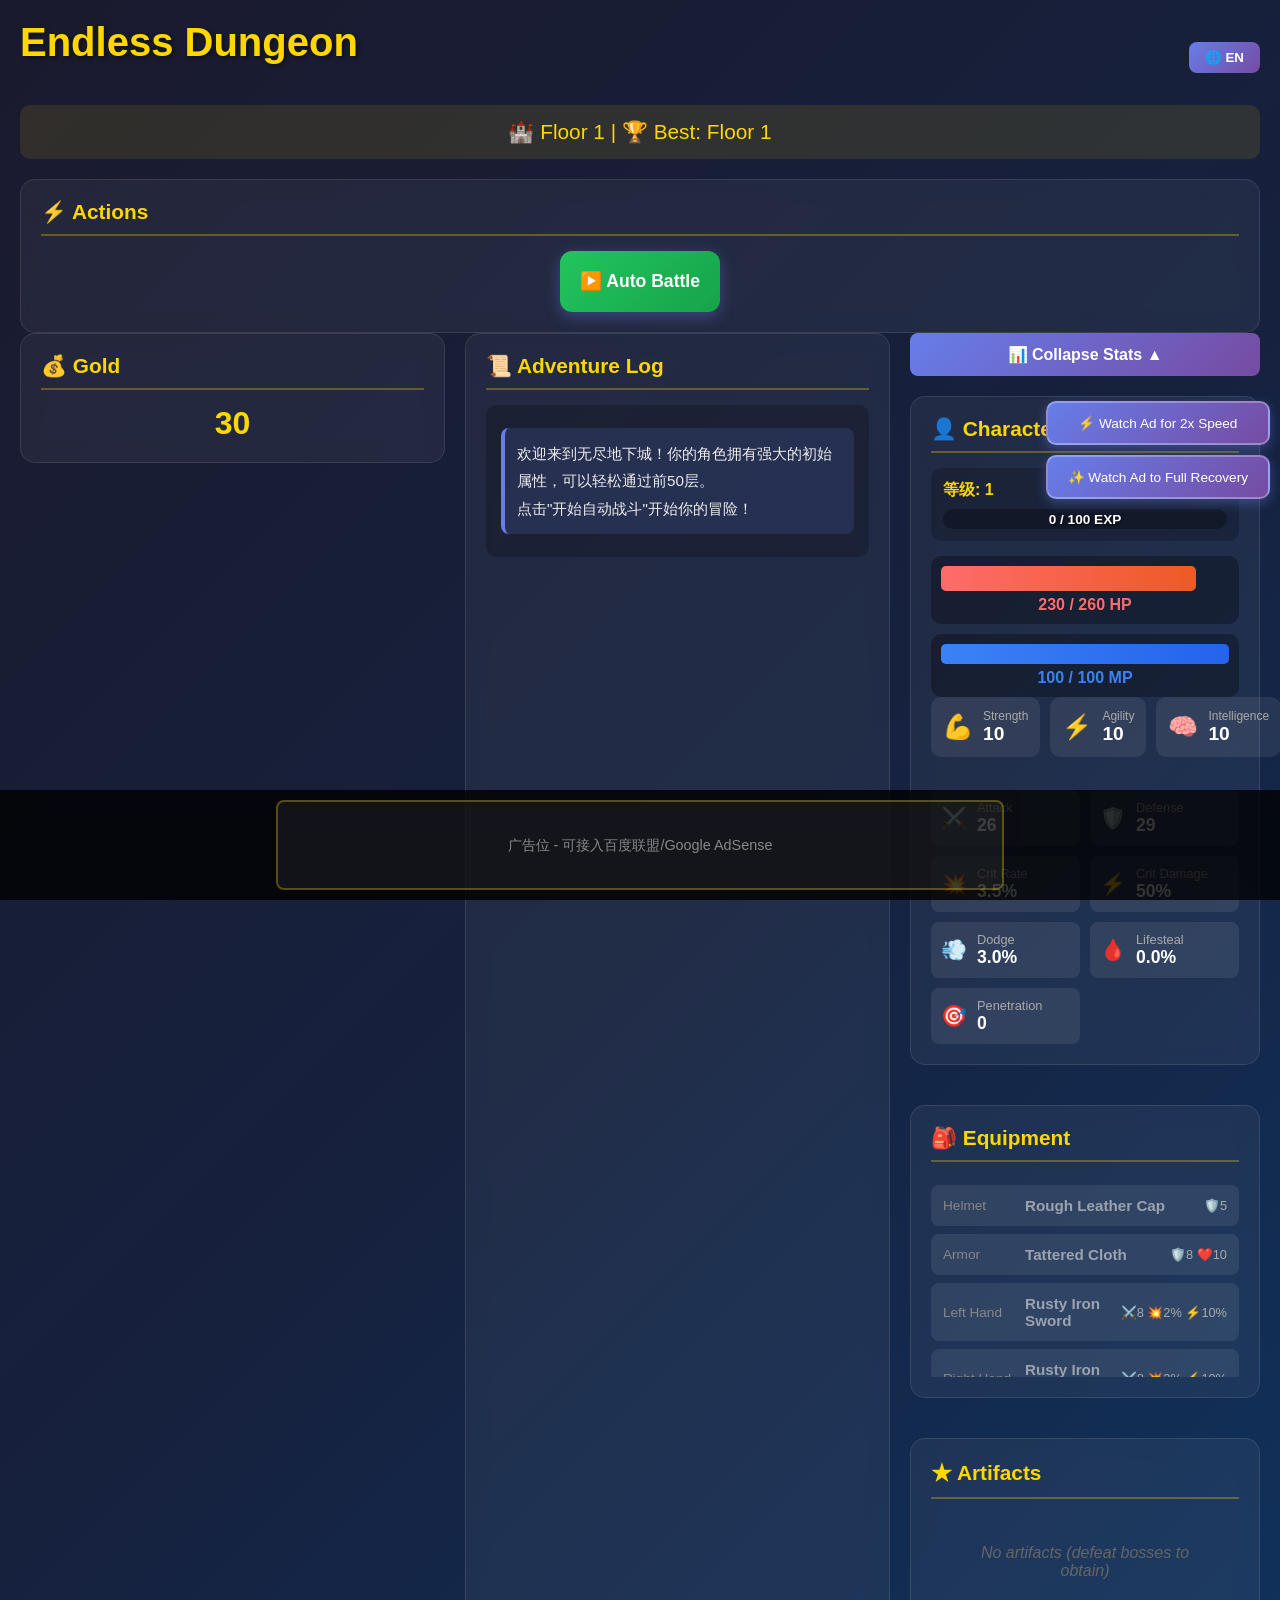
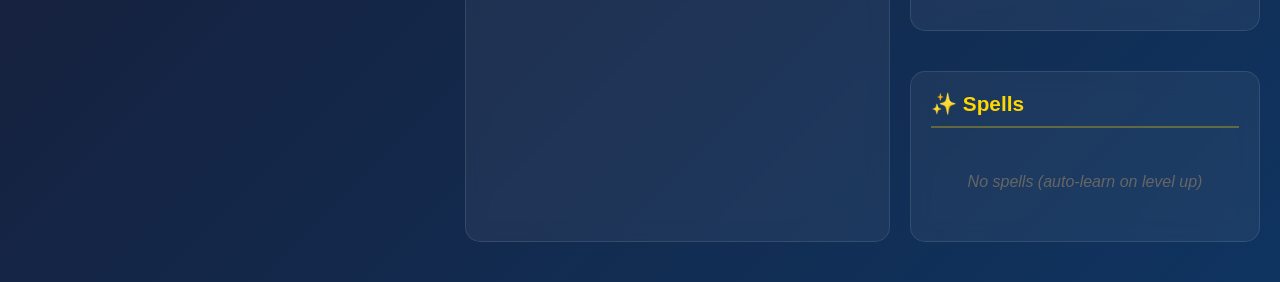
<file: roguelike/index.html>
<!DOCTYPE html>
<html lang="zh-CN">
<head>
    <meta charset="UTF-8">
    <meta name="viewport" content="width=device-width, initial-scale=1.0">
    <title>无尽地下城 - Roguelike冒险</title>
    <meta name="baidu_union_verify" content="2187720274a2ad1c44b0a80373da0a1c">
    <meta name="google-adsense-account" content="ca-pub-6116167286369067">
    <meta name="google-site-verification" content="d3j-caiEi-xZSuCROZhGW4TLxrnrx1e9qw1F3ZHuvtg">
    <script async src="https://pagead2.googlesyndication.com/pagead/js/adsbygoogle.js?client=ca-pub-6116167286369067" crossorigin="anonymous"></script>
    <link rel="stylesheet" href="css/style.css">
</head>
<body>
    <div class="container">
        <div style="display: flex; justify-content: space-between; align-items: center; margin-bottom: 10px;">
            <h1>⚔️ 无尽地下城</h1>
            <button id="langToggleBtn" style="padding: 8px 16px; background: linear-gradient(135deg, #667eea 0%, #764ba2 100%); color: white; border: none; border-radius: 8px; cursor: pointer; font-weight: bold;">🌐 中文</button>
        </div>

        <div class="floor-info">
            🏰 第 <span id="floor">1</span> 层 | 🏆 最高纪录: 第 <span id="maxFloor">1</span> 层
        </div>

        <div class="panel">
            <h2>⚡ 操作</h2>
            <div class="actions-panel">
                <button class="action-btn attack" id="autoBattleBtn">▶️ 开始自动战斗</button>
            </div>
        </div>

        <div class="game-layout">
            <!-- 左侧：怪物区域 -->
            <div class="monster-area">
                <div class="panel monster-panel" id="monsterPanel">
                    <div class="monster-header">
                        <div class="no-monster" id="noMonsterDisplay" style="display: none;">
                            <div class="no-monster-icon">🌙</div>
                            <div>暂无怪物<br>点击"开始自动战斗"</div>
                        </div>
                        <div id="monsterContent">
                            <div class="monster-name" id="monsterName"></div>
                            <div class="monster-title" id="monsterTitle" style="display: none;"></div>
                            <div class="monster-desc" id="monsterDesc"></div>
                        </div>
                    </div>
                    
                    <div class="monster-hp-bar">
                        <div class="monster-hp-bar-inner" id="monsterHpBar" style="width: 0%;">0 / 0</div>
                    </div>
                    <div class="monster-hp-text" id="monsterHpText">0 / 0 HP</div>
                    
                    <div class="monster-stats">
                        <div class="monster-stat-item">
                            <div class="monster-stat-label" id="monsterAttackLabel">⚔️ 攻击力</div>
                            <div class="monster-stat-value" id="monsterAttack">-</div>
                        </div>
                        <div class="monster-stat-item">
                            <div class="monster-stat-label" id="monsterDefenseLabel">🛡️ 防御力</div>
                            <div class="monster-stat-value" id="monsterDefense">-</div>
                        </div>
                    </div>
                </div>
                
                <div class="panel">
                    <h2>💰 当前金币</h2>
                    <div style="font-size: 2em; color: #ffd700; text-align: center; font-weight: bold;" id="goldDisplay">100</div>
                </div>
            </div>

            <!-- 中间：日志区域 -->
            <div class="log-area">
                <div class="panel" style="flex: 1;">
                    <h2>📜 冒险日志</h2>
                    <div class="log-panel" id="logPanel"></div>
                </div>
            </div>

            <!-- 右侧：属性面板 -->
            <div class="stats-area">
                <button class="toggle-stats-btn" id="toggleStatsBtn">📊 收起属性 ▲</button>

                <div class="panel" id="statsPanel">
                    <h2>👤 角色属性</h2>
                    <div class="level-exp-bar">
                        <span>等级: <strong id="level">1</strong></span>
                        <div class="exp-bar-container">
                            <div class="exp-bar" id="expBar" style="width: 0%"></div>
                            <span class="exp-text"><span id="exp">0</span> / <span id="expToLevel">100</span> EXP</span>
                        </div>
                    </div>
                    <div class="health-bar-container">
                        <div class="health-bar" id="healthBar" style="width: 100%"></div>
                        <div class="health-text"><span id="currentHp">200</span> / <span id="maxHp">200</span> HP</div>
                    </div>
                    <div class="mana-bar-container">
                        <div class="mana-bar" id="manaBar" style="width: 100%"></div>
                        <div class="mana-text"><span id="mp">100</span> / <span id="maxMp">100</span> MP</div>
                    </div>
                    <div class="base-attributes">
                        <div class="base-attr-item">
                            <span class="base-attr-icon">💪</span>
                            <div>
                                <div class="base-attr-label">力量</div>
                                <div class="base-attr-value" id="strength">10</div>
                            </div>
                        </div>
                        <div class="base-attr-item">
                            <span class="base-attr-icon">⚡</span>
                            <div>
                                <div class="base-attr-label">敏捷</div>
                                <div class="base-attr-value" id="agility">10</div>
                            </div>
                        </div>
                        <div class="base-attr-item">
                            <span class="base-attr-icon">🧠</span>
                            <div>
                                <div class="base-attr-label">智力</div>
                                <div class="base-attr-value" id="intelligence">10</div>
                            </div>
                        </div>
                    </div>
                    <br>
                    <div class="stats-grid">
                        <div class="stat-item">
                            <span class="stat-icon">⚔️</span>
                            <div>
                                <div class="stat-label">攻击力</div>
                                <div class="stat-value" id="attack">35</div>
                            </div>
                        </div>
                        <div class="stat-item">
                            <span class="stat-icon">🛡️</span>
                            <div>
                                <div class="stat-label">防御力</div>
                                <div class="stat-value" id="defense">25</div>
                            </div>
                        </div>
                        <div class="stat-item">
                            <span class="stat-icon">💥</span>
                            <div>
                                <div class="stat-label">暴击率</div>
                                <div class="stat-value" id="critRate">8%</div>
                            </div>
                        </div>
                        <div class="stat-item">
                            <span class="stat-icon">⚡</span>
                            <div>
                                <div class="stat-label">暴击伤害</div>
                                <div class="stat-value" id="critDamage">50%</div>
                            </div>
                        </div>
                        <div class="stat-item">
                            <span class="stat-icon">💨</span>
                            <div>
                                <div class="stat-label">闪避率</div>
                                <div class="stat-value" id="dodge">5%</div>
                            </div>
                        </div>
                        <div class="stat-item">
                            <span class="stat-icon">🩸</span>
                            <div>
                                <div class="stat-label">吸血</div>
                                <div class="stat-value" id="lifesteal">3%</div>
                            </div>
                        </div>
                        <div class="stat-item">
                            <span class="stat-icon">🎯</span>
                            <div>
                                <div class="stat-label">穿透</div>
                                <div class="stat-value" id="penetration">0</div>
                            </div>
                        </div>
                    </div>
                </div>

                <div class="panel" style="margin-top: 20px; max-height: 300px; overflow: hidden;">
                    <h2>🎒 装备栏</h2>
                    <div class="equipment-container" id="equipmentContainer" style="max-height: 200px;"></div>
                </div>

                <div class="panel" style="margin-top: 20px; max-height: 250px; overflow: hidden;">
                    <h2>★ 遗物</h2>
                    <div class="artifact-container" id="artifactContainer" style="max-height: 150px;"></div>
                </div>

                <div class="panel" style="margin-top: 20px; max-height: 250px; overflow: hidden;">
                    <h2>✨ 法术</h2>
                    <div class="spells-container" id="spellsContainer" style="max-height: 150px;"></div>
                </div>
            </div>
        </div>
    </div>

    <!-- Banner广告位（预留） -->
    <div class="banner-ad-container">
        <div id="banner-ad">广告位 - 可接入百度联盟/Google AdSense</div>
    </div>

    <!-- 广告功能区 -->
    <div class="ad-features-panel">
        <button class="ad-feature-btn" id="adReviveBtn" style="display: none;">
            🎬 看广告复活
        </button>
        <button class="ad-feature-btn" id="adSpeedBtn">
            ⚡ 看广告2倍速度
        </button>
        <button class="ad-feature-btn" id="adRecoveryBtn">
            ✨ 看广告全满恢复
        </button>
    </div>

    <div class="modal" id="gameOverModal">
        <h2>💀 游戏结束</h2>
        <p>你的冒险在第 <span id="finalFloor">1</span> 层结束了</p>
        <p>💰 获得金币: <span id="finalGold">0</span></p>
        <button class="restart-btn">重新开始</button>
        <button class="ad-feature-btn" id="adGameOverReviveBtn" style="display: none;">
            🎬 看广告原地复活
        </button>
    </div>

    <script type="module" src="js/i18n.js"></script>
    <script type="module" src="js/main.js"></script>
</body>
</html>
</file>
<file: roguelike/css/style.css>
* {
    margin: 0;
    padding: 0;
    box-sizing: border-box;
}

body {
    font-family: 'Segoe UI', Tahoma, Geneva, Verdana, sans-serif;
    background: linear-gradient(135deg, #1a1a2e 0%, #16213e 50%, #0f3460 100%);
    min-height: 100vh;
    color: #eee;
    padding: 20px;
}

.container {
    max-width: 1400px;
    margin: 0 auto;
}

h1 {
    text-align: center;
    color: #ffd700;
    font-size: 2.5em;
    margin-bottom: 30px;
    text-shadow: 2px 2px 4px rgba(0, 0, 0, 0.5);
}

.floor-info {
    text-align: center;
    font-size: 1.3em;
    color: #ffd700;
    margin-bottom: 20px;
    padding: 15px;
    background: rgba(255, 215, 0, 0.1);
    border-radius: 10px;
}

/* 主布局 */
.game-layout {
    display: grid;
    grid-template-columns: 1fr 1fr 350px;
    gap: 20px;
    margin-bottom: 20px;
}

@media (max-width: 1200px) {
    .game-layout {
        grid-template-columns: 1fr 1fr;
    }
}

@media (max-width: 768px) {
    .game-layout {
        grid-template-columns: 1fr;
    }
}

/* 左侧：怪物区域 */
.monster-area {
    display: flex;
    flex-direction: column;
    gap: 20px;
}

/* 中间：日志区域 */
.log-area {
    display: flex;
    flex-direction: column;
    gap: 20px;
}

/* 右侧：属性面板 */
.stats-area {
    display: flex;
    flex-direction: column;
    gap: 20px;
}

.panel {
    background: rgba(255, 255, 255, 0.05);
    border-radius: 15px;
    padding: 20px;
    border: 1px solid rgba(255, 255, 255, 0.1);
    backdrop-filter: blur(10px);
}

.panel h2 {
    color: #ffd700;
    margin-bottom: 15px;
    font-size: 1.3em;
    border-bottom: 2px solid rgba(255, 215, 0, 0.3);
    padding-bottom: 10px;
}

/* 属性面板 */
#statsPanel {
    transition: all 0.3s;
}

#statsPanel.hidden {
    display: none;
}

.toggle-stats-btn {
    width: 100%;
    background: linear-gradient(135deg, #667eea 0%, #764ba2 100%);
    color: white;
    border: none;
    padding: 12px;
    border-radius: 8px;
    cursor: pointer;
    font-weight: bold;
    font-size: 1em;
    transition: all 0.3s;
}

.toggle-stats-btn:hover {
    transform: translateY(-2px);
    box-shadow: 0 4px 15px rgba(102, 126, 234, 0.4);
}

.stats-grid {
    display: grid;
    grid-template-columns: repeat(2, 1fr);
    gap: 10px;
}

.stat-item {
    background: rgba(255, 255, 255, 0.08);
    padding: 10px;
    border-radius: 8px;
    display: flex;
    align-items: center;
    gap: 10px;
}

.stat-icon {
    font-size: 1.3em;
}

.stat-label {
    font-size: 0.8em;
    color: #aaa;
}

.stat-value {
    font-size: 1.1em;
    font-weight: bold;
    color: #fff;
}

.health-bar-container {
    grid-column: 1 / -1;
    background: rgba(0, 0, 0, 0.3);
    border-radius: 10px;
    padding: 10px;
    margin-top: 10px;
}

.health-bar {
    height: 25px;
    background: linear-gradient(90deg, #ff6b6b, #ee5a24);
    border-radius: 5px;
    transition: width 0.3s;
    position: relative;
    overflow: hidden;
}

.health-bar::before {
    content: '';
    position: absolute;
    top: 0;
    left: -100%;
    width: 100%;
    height: 100%;
    background: linear-gradient(90deg, transparent, rgba(255, 255, 255, 0.3), transparent);
    animation: shine 2s infinite;
}

@keyframes shine {
    100% { left: 100%; }
}

.health-text {
    text-align: center;
    margin-top: 5px;
    font-weight: bold;
    color: #ff6b6b;
}

/* 怪物面板 */
.monster-panel {
    background: rgba(255, 107, 107, 0.15);
    border: 3px solid #ff6b6b;
    padding: 30px;
}

.monster-panel.hidden {
    display: none !important;
}

.monster-header {
    text-align: center;
    margin-bottom: 20px;
}

.monster-name {
    font-size: 2.5em;
    color: #ff6b6b;
    font-weight: bold;
    margin-bottom: 10px;
}

.monster-title {
    font-size: 1.3em;
    color: #a855f7;
    margin-bottom: 10px;
    font-style: italic;
}

.monster-desc {
    font-size: 1em;
    color: #aaa;
    margin-bottom: 20px;
}

.monster-hp-bar {
    background: rgba(0, 0, 0, 0.3);
    border-radius: 15px;
    padding: 15px;
}

.monster-hp-bar-inner {
    height: 40px;
    background: linear-gradient(90deg, #a855f7, #ec4899);
    border-radius: 10px;
    transition: width 0.5s;
    display: flex;
    align-items: center;
    justify-content: center;
    font-size: 1.5em;
    font-weight: bold;
    color: white;
    text-shadow: 2px 2px 4px rgba(0, 0, 0, 0.5);
}

.monster-hp-text {
    text-align: center;
    margin-top: 15px;
    font-size: 1.3em;
    color: #a855f7;
    font-weight: bold;
}

.monster-stats {
    display: grid;
    grid-template-columns: repeat(2, 1fr);
    gap: 15px;
    margin-top: 20px;
}

.monster-stat-item {
    background: rgba(255, 107, 107, 0.1);
    padding: 15px;
    border-radius: 10px;
    text-align: center;
}

.monster-stat-label {
    font-size: 0.9em;
    color: #ff6b6b;
    margin-bottom: 5px;
}

.monster-stat-value {
    font-size: 1.5em;
    font-weight: bold;
    color: white;
}

/* 日志面板 */
.log-panel {
    max-height: 600px;
    overflow-y: auto;
    background: rgba(0, 0, 0, 0.2);
    border-radius: 10px;
    padding: 15px;
}

.log-entry {
    padding: 12px;
    margin: 8px 0;
    border-radius: 8px;
    line-height: 1.8;
    font-size: 0.95em;
}

.log-battle {
    background: rgba(255, 107, 107, 0.15);
    border-left: 4px solid #ff6b6b;
}

.log-item {
    background: rgba(255, 215, 0, 0.15);
    border-left: 4px solid #ffd700;
}

.log-info {
    background: rgba(102, 126, 234, 0.15);
    border-left: 4px solid #667eea;
}

.log-boss {
    background: rgba(168, 85, 247, 0.2);
    border-left: 4px solid #a855f7;
    font-weight: bold;
    font-size: 1.1em;
}

/* 装备容器 */
.equipment-container {
    max-height: 400px;
    overflow-y: auto;
}

.equipment-item {
    background: rgba(255, 255, 255, 0.08);
    padding: 12px;
    margin: 8px 0;
    border-radius: 8px;
    display: flex;
    gap: 12px;
    align-items: center;
}

.equipment-slot {
    min-width: 70px;
    font-size: 0.85em;
    color: #888;
}

.equipment-name {
    flex: 1;
    font-weight: bold;
    font-size: 0.95em;
}

.equipment-stats {
    font-size: 0.8em;
    color: #aaa;
}

/* 遗物容器 */
.artifact-container {
    max-height: 300px;
    overflow-y: auto;
}

.artifact-item {
    background: rgba(255, 215, 0, 0.1);
    padding: 12px;
    margin: 8px 0;
    border-radius: 8px;
    border-left: 4px solid #ffd700;
}

.artifact-name {
    font-weight: bold;
    color: #ffd700;
    margin-bottom: 5px;
}

.artifact-desc {
    font-size: 0.85em;
    color: #aaa;
}

.no-artifact {
    text-align: center;
    color: #666;
    padding: 30px;
    font-style: italic;
}

/* 操作面板 */
.actions-panel {
    display: flex;
    justify-content: center;
    gap: 15px;
}

.action-btn {
    background: linear-gradient(135deg, #667eea 0%, #764ba2 100%);
    color: white;
    border: none;
    padding: 20px;
    font-size: 1.1em;
    border-radius: 12px;
    cursor: pointer;
    transition: all 0.3s;
    font-weight: bold;
    box-shadow: 0 4px 15px rgba(102, 126, 234, 0.4);
}

.action-btn:hover:not(:disabled) {
    transform: translateY(-3px);
    box-shadow: 0 6px 20px rgba(102, 126, 234, 0.6);
}

.action-btn:active:not(:disabled) {
    transform: translateY(0);
}

.action-btn.attack {
    background: linear-gradient(135deg, #22c55e 0%, #16a34a 100%);
}

.action-btn.shop {
    background: linear-gradient(135deg, #f59e0b 0%, #d97706 100%);
}

.action-btn.save {
    background: linear-gradient(135deg, #3b82f6 0%, #2563eb 100%);
}

.action-btn.load {
    background: linear-gradient(135deg, #9b59b6 0%, #8e44ad 100%);
}

.action-btn.flee {
    background: linear-gradient(135deg, #6b7280 0%, #4b5563 100%);
}

.action-btn.heal {
    background: linear-gradient(135deg, #ec4899 0%, #db2777 100%);
}

.action-btn.back {
    background: linear-gradient(135deg, #6b7280 0%, #4b5563 100%);
}

.action-btn:disabled {
    opacity: 0.5;
    cursor: not-allowed;
    transform: none !important;
}

/* 模态框 */
.modal {
    display: none;
    position: fixed;
    top: 50%;
    left: 50%;
    transform: translate(-50%, -50%);
    background: rgba(26, 26, 46, 0.98);
    padding: 50px;
    border-radius: 20px;
    border: 3px solid #ffd700;
    z-index: 1000;
    text-align: center;
    box-shadow: 0 20px 60px rgba(0, 0, 0, 0.8);
}

.modal.active {
    display: block;
}

.modal h2 {
    color: #ffd700;
    font-size: 2.5em;
    margin-bottom: 20px;
}

.modal p {
    margin: 15px 0;
    font-size: 1.3em;
}

.restart-btn {
    background: linear-gradient(135deg, #667eea 0%, #764ba2 100%);
    color: white;
    border: none;
    padding: 20px 50px;
    font-size: 1.3em;
    border-radius: 12px;
    cursor: pointer;
    font-weight: bold;
    margin-top: 30px;
    transition: all 0.3s;
}

.restart-btn:hover {
    transform: scale(1.05);
}

/* 滚动条样式 */
.log-panel::-webkit-scrollbar,
.equipment-container::-webkit-scrollbar,
.artifact-container::-webkit-scrollbar {
    width: 8px;
}

.log-panel::-webkit-scrollbar-track,
.equipment-container::-webkit-scrollbar-track,
.artifact-container::-webkit-scrollbar-track {
    background: rgba(255, 255, 255, 0.05);
    border-radius: 4px;
}

.log-panel::-webkit-scrollbar-thumb,
.equipment-container::-webkit-scrollbar-thumb,
.artifact-container::-webkit-scrollbar-thumb {
    background: rgba(255, 215, 0, 0.5);
    border-radius: 4px;
}

/* 响应式 */
@media (max-width: 600px) {
    .actions-panel {
        grid-template-columns: repeat(2, 1fr);
    }
    
    .monster-name {
        font-size: 2em;
    }
    
    .monster-hp-bar-inner {
        height: 35px;
        font-size: 1.3em;
    }
}

/* 无怪物的提示 */
.no-monster {
    text-align: center;
    padding: 50px;
    color: #666;
    font-size: 1.2em;
}

.no-monster-icon {
    font-size: 4em;
    margin-bottom: 20px;
}

/* 法术容器 */
.spells-container {
    max-height: 300px;
    overflow-y: auto;
}

.spell-item {
    background: rgba(168, 85, 247, 0.1);
    padding: 12px;
    margin: 8px 0;
    border-radius: 8px;
    border-left: 4px solid #a855f7;
    display: flex;
    gap: 12px;
    align-items: center;
}

.spell-icon {
    font-size: 2em;
    min-width: 40px;
}

.spell-info {
    flex: 1;
}

.spell-name {
    font-weight: bold;
    color: #a855f7;
    margin-bottom: 5px;
}

.spell-desc {
    font-size: 0.85em;
    color: #aaa;
    margin-bottom: 5px;
}

.spell-cost {
    font-size: 0.8em;
    color: #3b82f6;
}

.no-spell {
    text-align: center;
    color: #666;
    padding: 30px;
    font-style: italic;
}

/* 法术操作按钮 */
.spells-actions {
    display: grid;
    grid-template-columns: repeat(2, 1fr);
    gap: 10px;
}

.spell-btn {
    background: linear-gradient(135deg, #a855f7 0%, #7c3aed 100%);
    color: white;
    border: none;
    padding: 15px;
    border-radius: 10px;
    cursor: pointer;
    transition: all 0.3s;
    font-weight: bold;
    display: flex;
    flex-direction: column;
    align-items: center;
    gap: 5px;
    box-shadow: 0 4px 15px rgba(168, 85, 247, 0.4);
}

.spell-btn:hover:not(:disabled) {
    transform: translateY(-2px);
    box-shadow: 0 6px 20px rgba(168, 85, 247, 0.6);
}

.spell-btn:disabled {
    opacity: 0.5;
    cursor: not-allowed;
}

.spell-btn-icon {
    font-size: 1.5em;
}

.spell-btn-name {
    font-size: 0.9em;
}

.spell-btn-cost {
    font-size: 0.8em;
    color: #93c5fd;
}

/* 签到模态框 */
.sign-in-modal {
    position: fixed;
    top: 0;
    left: 0;
    right: 0;
    bottom: 0;
    background: rgba(0, 0, 0, 0.8);
    display: flex;
    justify-content: center;
    align-items: center;
    z-index: 10000;
}

.sign-in-content {
    background: linear-gradient(135deg, #1a1a2e 0%, #16213e 100%);
    padding: 40px;
    border-radius: 20px;
    max-width: 400px;
    width: 90%;
    box-shadow: 0 20px 60px rgba(0, 0, 0, 0.5);
    border: 2px solid rgba(255, 215, 0, 0.3);
}

.sign-in-content h3 {
    color: #ffd700;
    text-align: center;
    margin-bottom: 20px;
    font-size: 1.5em;
}

.sign-in-rewards {
    background: rgba(255, 255, 255, 0.08);
    padding: 20px;
    border-radius: 10px;
    margin-bottom: 20px;
}

.sign-in-rewards p {
    color: #aaa;
    margin: 8px 0;
    font-size: 0.95em;
}

.sign-in-rewards .special {
    color: #eab308;
    font-weight: bold;
    text-align: center;
    margin-top: 15px;
}

.sign-in-buttons {
    display: flex;
    gap: 10px;
    justify-content: space-between;
}

.sign-btn {
    flex: 1;
    padding: 12px;
    border: none;
    border-radius: 8px;
    cursor: pointer;
    font-size: 0.95em;
    transition: all 0.2s;
}

.sign-normal {
    background: linear-gradient(135deg, #667eea 0%, #764ba2 100%);
    color: white;
}

.sign-normal:hover {
    transform: translateY(-2px);
    box-shadow: 0 5px 15px rgba(102, 126, 234, 0.4);
}

.sign-ad {
    background: linear-gradient(135deg, #f093fb 0%, #f5576c 100%);
    color: white;
    font-weight: bold;
}

.sign-ad:hover {
    transform: translateY(-2px);
    box-shadow: 0 5px 15px rgba(240, 147, 251, 0.4);
}

.sign-cancel {
    background: rgba(255, 255, 255, 0.1);
    color: #aaa;
}

.sign-cancel:hover {
    background: rgba(255, 255, 255, 0.2);
}

/* 基础属性 */
.base-attributes {
    display: grid;
    grid-template-columns: repeat(3, 1fr);
    gap: 10px;
    margin-bottom: 15px;
}

.base-attr-item {
    background: rgba(255, 255, 255, 0.08);
    padding: 12px;
    border-radius: 10px;
    display: flex;
    align-items: center;
    gap: 10px;
}

.base-attr-icon {
    font-size: 1.5em;
}

.base-attr-label {
    font-size: 0.75em;
    color: #aaa;
}

.base-attr-value {
    font-size: 1.2em;
    font-weight: bold;
    color: #fff;
}

/* 等级和经验条 */
.level-exp-bar {
    background: rgba(0, 0, 0, 0.2);
    border-radius: 10px;
    padding: 12px;
    margin-bottom: 15px;
}

.level-exp-bar > span {
    display: block;
    margin-bottom: 8px;
    font-weight: bold;
    color: #ffd700;
}

.exp-bar-container {
    position: relative;
    height: 20px;
    background: rgba(0, 0, 0, 0.3);
    border-radius: 10px;
    overflow: hidden;
}

.exp-bar {
    height: 100%;
    background: linear-gradient(90deg, #ffd700, #ffb800);
    border-radius: 10px;
    transition: width 0.3s;
}

.exp-text {
    position: absolute;
    top: 50%;
    left: 50%;
    transform: translate(-50%, -50%);
    font-size: 0.85em;
    font-weight: bold;
    color: white;
    text-shadow: 1px 1px 2px rgba(0, 0, 0, 0.8);
}

/* 法力条 */
.mana-bar-container {
    background: rgba(0, 0, 0, 0.3);
    border-radius: 10px;
    padding: 10px;
    margin-top: 10px;
}

.mana-bar {
    height: 20px;
    background: linear-gradient(90deg, #3b82f6, #2563eb);
    border-radius: 5px;
    transition: width 0.3s;
}

.mana-text {
    text-align: center;
    margin-top: 5px;
    font-weight: bold;
    color: #3b82f6;
}

/* Banner广告容器 */
.banner-ad-container {
    position: fixed;
    bottom: 0;
    left: 0;
    right: 0;
    background: rgba(0, 0, 0, 0.8);
    padding: 10px;
    text-align: center;
    z-index: 9999;
}

#banner-ad {
    max-width: 728px;
    height: 90px;
    margin: 0 auto;
    background: rgba(255, 255, 255, 0.05);
    border: 2px solid rgba(255, 215, 0, 0.3);
    border-radius: 8px;
    display: flex;
    align-items: center;
    justify-content: center;
    color: #888;
    font-size: 0.9em;
}

@media (max-width: 768px) {
    #banner-ad {
        height: 50px;
        font-size: 0.8em;
    }
}

/* 广告功能区 */
.ad-features-panel {
    position: fixed;
    top: 50%;
    right: 10px;
    transform: translateY(-50%);
    display: flex;
    flex-direction: column;
    gap: 10px;
    z-index: 9998;
}

.ad-feature-btn {
    background: linear-gradient(135deg, #667eea 0%, #764ba2 100%);
    border: 2px solid rgba(255, 255, 255, 0.3);
    border-radius: 10px;
    padding: 12px 20px;
    color: white;
    font-size: 0.85em;
    cursor: pointer;
    transition: all 0.3s ease;
    white-space: nowrap;
    box-shadow: 0 4px 12px rgba(102, 126, 234, 0.4);
    text-align: center;
}

.ad-feature-btn:hover {
    transform: translateX(-3px);
    box-shadow: 0 6px 16px rgba(102, 126, 234, 0.6);
    border-color: rgba(255, 255, 255, 0.5);
}

.ad-feature-btn:active {
    transform: translateX(-1px) scale(0.98);
}

@media (max-width: 1200px) {
    .ad-features-panel {
        position: static;
        transform: none;
        flex-direction: row;
        justify-content: center;
        flex-wrap: wrap;
        margin-top: 20px;
        padding: 20px;
        background: rgba(0, 0, 0, 0.3);
        border-radius: 10px;
    }
}


/* 商店物品网格 */
.shop-items-grid {
    display: grid;
    grid-template-columns: repeat(3, 1fr);
    gap: 15px;
    margin: 20px 0;
}

.shop-item-card {
    background: rgba(255, 255, 255, 0.08);
    border: 2px solid rgba(255, 215, 0, 0.2);
    border-radius: 12px;
    padding: 15px;
    display: flex;
    flex-direction: column;
    gap: 10px;
    transition: all 0.3s;
}

.shop-item-card:hover {
    border-color: rgba(255, 215, 0, 0.6);
    transform: translateY(-3px);
    box-shadow: 0 8px 20px rgba(0, 0, 0, 0.4);
}

.shop-item-name {
    font-size: 1.1em;
    font-weight: bold;
    text-align: center;
}

.shop-item-rarity {
    text-align: center;
    font-size: 0.85em;
    color: #aaa;
    margin-bottom: 5px;
}

.shop-item-stats {
    font-size: 0.85em;
    color: #ccc;
    flex-grow: 1;
}

.shop-item-price {
    text-align: center;
    font-size: 1.2em;
    font-weight: bold;
    color: #ffd700;
}

.shop-item-btn {
    background: linear-gradient(135deg, #22c55e 0%, #16a34a 100%);
    color: white;
    border: none;
    padding: 10px;
    border-radius: 8px;
    cursor: pointer;
    font-weight: bold;
    transition: all 0.3s;
}

.shop-item-btn:hover:not(:disabled) {
    transform: translateY(-2px);
    box-shadow: 0 4px 15px rgba(34, 197, 94, 0.4);
}

.shop-item-btn:disabled {
    opacity: 0.5;
    cursor: not-allowed;
}

@media (max-width: 768px) {
    .shop-items-grid {
        grid-template-columns: repeat(2, 1fr);
    }
}
</file>
